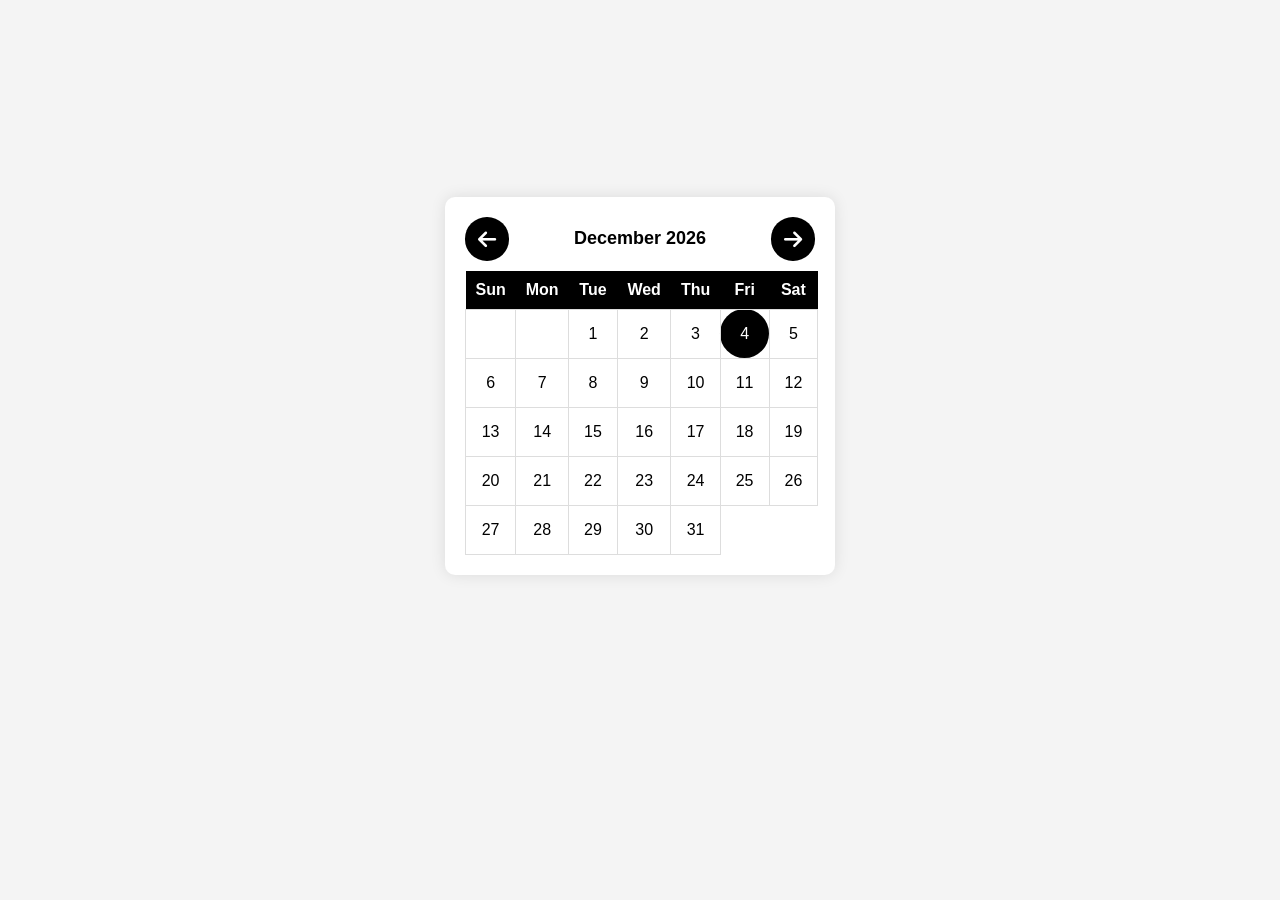
<file: index.html>
<!DOCTYPE html>
<html lang="en">

<head>
    <meta charset="UTF-8">
    <meta name="viewport" content="width=device-width, initial-scale=1.0">
    <link rel="stylesheet" href="https://cdnjs.cloudflare.com/ajax/libs/font-awesome/6.6.0/css/all.min.css"
        integrity="sha512-Kc323vGBEqzTmouAECnVceyQqyqdsSiqLQISBL29aUW4U/M7pSPA/gEUZQqv1cwx4OnYxTxve5UMg5GT6L4JJg=="
        crossorigin="anonymous" referrerpolicy="no-referrer" />
        <link rel="icon" href="calendar.avif">
    <title>Dynamic Calendar</title>
    <link rel="stylesheet" href="calendar.css">
</head>
<body>
    <div class="calendar-container">
        <div class="calendar-header">
            <i class="fa-solid fa-arrow-left" id="prevMonth"></i>
            <div id="monthYear"></div>
            <i class="fa-solid fa-arrow-right" id="nextMonth"></i>
        </div>
        <table class="calendar">
            <thead>
                <tr>
                    <th>Sun</th>
                    <th>Mon</th>
                    <th>Tue</th>
                    <th>Wed</th>
                    <th>Thu</th>
                    <th>Fri</th>
                    <th>Sat</th>
                </tr>
            </thead>
            <tbody id="calendarBody"></tbody>
            <script src="calendar.js"></script>
        </table>
    </div>
</body>
</html>
</file>
<file: calendar.css>
body 
{
    font-family: Arial, sans-serif;
    background-color: #f4f4f4;
    display: flex;
    justify-content: center;
    align-items: center;
    height: 100vh;
    margin: 0;
}

.calendar-container 
{
    background-color: #fff;
    padding: 20px;
    border-radius: 10px;
    box-shadow: 0 0 15px rgba(0, 0, 0, 0.1);
    width: 350px;
    margin-top: -8rem;
}

.calendar-header {
    display: flex;
    justify-content: space-between;
    align-items: center;
    margin-bottom: 10px;
}

#monthYear {
    font-size: 18px;
    font-weight: bold;
}

table {
    width: 100%;
    border-collapse: collapse;
}

th {
    background-color: #000;
    color: white;
    padding: 10px;
}

td {
    text-align: center;
    padding: 15px;
    border: 1px solid #ddd;
    cursor: pointer;
    transition: background-color 0.3s ease;
}

td:hover {
    background-color: #f1f1f1;
}

td.disabled {
    color: #ccc;
}

td.today {
    background-color: #000;
    color: white;
    border-radius: 50%;
}

#prevMonth,
#nextMonth 
{
    font-size: 1.3rem;
    cursor: pointer;
    background-color: black;
    color: white;
    padding: .7rem .8rem;
    border-radius: 50%;
}
</file>
